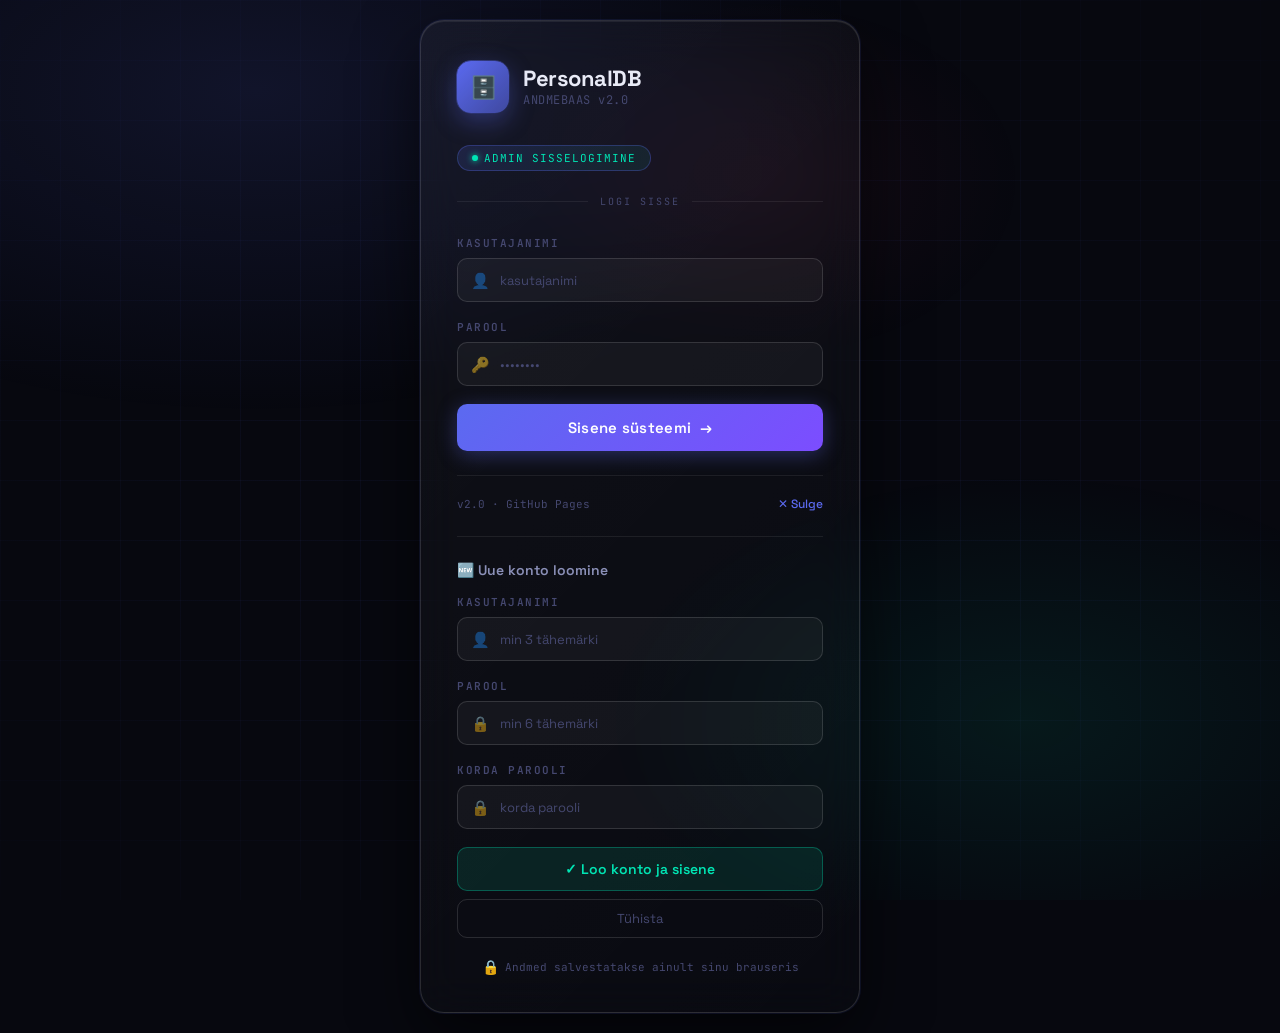
<file: index.html>
<!DOCTYPE html>
<html lang="et">
<head>
<meta charset="UTF-8">
<meta name="viewport" content="width=device-width, initial-scale=1.0">
<title>PersonalDB — Sisselogimine</title>
<link href="https://fonts.googleapis.com/css2?family=Space+Grotesk:wght@300;400;500;600;700&family=JetBrains+Mono:wght@400;500&display=swap" rel="stylesheet">
<style>
*,*::before,*::after{box-sizing:border-box;margin:0;padding:0}

:root{
  --bg:#07080f;
  --bg2:#0d0f1a;
  --bg3:#141728;
  --accent:#5b6af0;
  --accent-glow:rgba(91,106,240,0.35);
  --accent2:#00e5b4;
  --text:#e8eaf6;
  --text2:#8b90b8;
  --text3:#454870;
  --border:rgba(255,255,255,0.07);
  --border2:rgba(255,255,255,0.13);
  --error:#f05b7a;
  --success:#00e5b4;
  --r:10px;
  --font:'Space Grotesk',sans-serif;
  --mono:'JetBrains Mono',monospace;
}

body{
  font-family:var(--font);
  background:var(--bg);
  color:var(--text);
  min-height:100vh;
  display:flex;
  align-items:center;
  justify-content:center;
  overflow:hidden;
  position:relative;
}

/* === ANIMATED BG === */
.bg-canvas{
  position:fixed;inset:0;z-index:0;
  background:
    radial-gradient(ellipse 80% 60% at 20% 10%, rgba(91,106,240,0.12) 0%, transparent 60%),
    radial-gradient(ellipse 60% 50% at 80% 80%, rgba(0,229,180,0.08) 0%, transparent 55%),
    radial-gradient(ellipse 40% 40% at 60% 20%, rgba(245,71,122,0.06) 0%, transparent 50%);
}

.grid{
  position:fixed;inset:0;z-index:0;
  background-image:
    linear-gradient(rgba(91,106,240,0.05) 1px,transparent 1px),
    linear-gradient(90deg,rgba(91,106,240,0.05) 1px,transparent 1px);
  background-size:60px 60px;
  mask-image:radial-gradient(ellipse 100% 100% at 50% 50%,black 30%,transparent 80%);
}

.orb{
  position:fixed;border-radius:50%;filter:blur(80px);opacity:0;
  animation:orbFloat 8s ease-in-out infinite;
}
.orb1{width:500px;height:500px;background:rgba(91,106,240,0.15);top:-15%;left:-10%;animation-delay:0s;animation-duration:12s}
.orb2{width:350px;height:350px;background:rgba(0,229,180,0.10);bottom:-10%;right:-5%;animation-delay:-4s;animation-duration:10s}
.orb3{width:250px;height:250px;background:rgba(245,71,122,0.08);top:40%;left:60%;animation-delay:-7s;animation-duration:14s}

@keyframes orbFloat{
  0%{opacity:0;transform:translate(0,0) scale(1)}
  20%{opacity:1}
  50%{transform:translate(30px,-40px) scale(1.05)}
  80%{opacity:1}
  100%{opacity:0;transform:translate(0,0) scale(1)}
}

/* === PARTICLES === */
.particles{position:fixed;inset:0;z-index:0;overflow:hidden}
.particle{
  position:absolute;width:2px;height:2px;
  background:var(--accent);border-radius:50%;
  animation:particleFall linear infinite;opacity:0;
}
@keyframes particleFall{
  0%{opacity:0;transform:translateY(-10px)}
  10%{opacity:0.6}
  90%{opacity:0.2}
  100%{opacity:0;transform:translateY(100vh)}
}

/* === CARD === */
.card{
  position:relative;z-index:10;
  width:100%;max-width:440px;
  margin:20px;
  background:linear-gradient(135deg,rgba(255,255,255,0.04) 0%,rgba(255,255,255,0.01) 100%);
  border:1px solid var(--border2);
  border-radius:24px;
  padding:40px 36px 36px;
  box-shadow:
    0 0 0 1px rgba(91,106,240,0.1),
    0 24px 64px rgba(0,0,0,0.6),
    inset 0 1px 0 rgba(255,255,255,0.07);
  animation:cardIn .7s cubic-bezier(0.34,1.4,0.64,1) both;
  backdrop-filter:blur(20px);
}

@keyframes cardIn{
  from{opacity:0;transform:translateY(50px) scale(0.93)}
  to{opacity:1;transform:translateY(0) scale(1)}
}

/* === LOGO === */
.logo{
  display:flex;align-items:center;gap:14px;
  margin-bottom:32px;
}

.logo-icon{
  width:52px;height:52px;
  background:linear-gradient(135deg,var(--accent),rgba(91,106,240,0.6));
  border-radius:14px;
  display:flex;align-items:center;justify-content:center;
  font-size:22px;
  box-shadow:0 8px 24px var(--accent-glow);
  position:relative;
  flex-shrink:0;
}

.logo-icon::after{
  content:'';position:absolute;inset:-1px;
  border-radius:15px;
  background:linear-gradient(135deg,rgba(91,106,240,0.5),transparent);
  mask:linear-gradient(#fff 0 0) content-box,linear-gradient(#fff 0 0);
  mask-composite:exclude;
  -webkit-mask-composite:xor;
  padding:1px;
}

.logo-text h1{
  font-size:22px;font-weight:700;letter-spacing:-0.5px;
  line-height:1.1;
}
.logo-text p{
  font-size:12px;color:var(--text3);
  font-family:var(--mono);margin-top:2px;
  letter-spacing:0.5px;
}

/* === DIVIDER === */
.divider{
  display:flex;align-items:center;gap:12px;
  margin-bottom:28px;
}
.divider-line{flex:1;height:1px;background:var(--border)}
.divider-text{
  font-size:10px;font-family:var(--mono);
  color:var(--text3);letter-spacing:2px;
  text-transform:uppercase;
}

/* === ADMIN BADGE === */
.admin-badge{
  display:inline-flex;align-items:center;gap:6px;
  background:linear-gradient(135deg,rgba(91,106,240,0.15),rgba(0,229,180,0.08));
  border:1px solid rgba(91,106,240,0.3);
  border-radius:20px;padding:5px 14px;
  font-size:11px;font-family:var(--mono);
  color:var(--accent2);letter-spacing:1px;
  margin-bottom:24px;
}
.admin-dot{
  width:6px;height:6px;border-radius:50%;
  background:var(--accent2);
  box-shadow:0 0 6px var(--accent2);
  animation:pulse 2s ease-in-out infinite;
}
@keyframes pulse{0%,100%{opacity:1;transform:scale(1)}50%{opacity:0.5;transform:scale(0.8)}}

/* === ERROR === */
.error-box{
  background:rgba(240,91,122,0.08);
  border:1px solid rgba(240,91,122,0.25);
  border-radius:var(--r);
  padding:10px 14px;
  font-size:13px;color:var(--error);
  margin-bottom:20px;
  display:none;
  animation:shake .4s ease;
}
@keyframes shake{0%,100%{transform:translateX(0)}25%{transform:translateX(-6px)}75%{transform:translateX(6px)}}

/* === FORM === */
.form-group{margin-bottom:18px;position:relative}

.form-group label{
  display:block;
  font-size:11px;font-weight:600;
  letter-spacing:1.5px;text-transform:uppercase;
  color:var(--text3);margin-bottom:8px;
  font-family:var(--mono);
}

.input-wrap{position:relative}

.input-icon{
  position:absolute;left:14px;top:50%;transform:translateY(-50%);
  font-size:15px;pointer-events:none;opacity:0.5;
}

input[type=text],input[type=password]{
  width:100%;
  background:rgba(255,255,255,0.04);
  border:1px solid var(--border2);
  border-radius:var(--r);
  padding:12px 14px 12px 42px;
  color:var(--text);
  font-size:14px;
  font-family:var(--font);
  outline:none;
  transition:all .2s;
  -webkit-appearance:none;
}

input:focus{
  border-color:var(--accent);
  background:rgba(91,106,240,0.06);
  box-shadow:0 0 0 3px var(--accent-glow);
}

input::placeholder{color:var(--text3);font-size:13px}

/* === BUTTON === */
.btn-login{
  width:100%;margin-top:8px;
  background:linear-gradient(135deg,var(--accent) 0%,#7c4dff 100%);
  color:#fff;border:none;border-radius:var(--r);
  padding:14px;font-size:15px;font-weight:600;
  font-family:var(--font);cursor:pointer;
  display:flex;align-items:center;justify-content:center;gap:8px;
  transition:all .2s;
  letter-spacing:0.3px;
  box-shadow:0 4px 20px var(--accent-glow);
  position:relative;overflow:hidden;
}

.btn-login::before{
  content:'';position:absolute;inset:0;
  background:linear-gradient(135deg,rgba(255,255,255,0.15),transparent);
  opacity:0;transition:opacity .2s;
}
.btn-login:hover{transform:translateY(-2px);box-shadow:0 8px 30px var(--accent-glow)}
.btn-login:hover::before{opacity:1}
.btn-login:active{transform:scale(0.98)}

/* === FOOTER === */
.card-footer{
  margin-top:24px;padding-top:20px;
  border-top:1px solid var(--border);
  display:flex;align-items:center;justify-content:space-between;
}

.version{
  font-size:11px;color:var(--text3);font-family:var(--mono);
}

.setup-link{
  font-size:12px;color:var(--accent);
  cursor:pointer;text-decoration:none;
  transition:opacity .2s;font-weight:500;
}
.setup-link:hover{opacity:0.7}

/* === SETUP FORM === */
.setup-section{
  margin-top:24px;padding-top:24px;
  border-top:1px solid var(--border);
  display:none;
}

.setup-section h3{
  font-size:14px;font-weight:600;
  color:var(--text2);margin-bottom:16px;
  display:flex;align-items:center;gap:8px;
}

.btn-create{
  width:100%;
  background:rgba(0,229,180,0.1);
  border:1px solid rgba(0,229,180,0.3);
  color:var(--accent2);
  border-radius:var(--r);padding:12px;
  font-size:14px;font-weight:600;
  font-family:var(--font);cursor:pointer;
  transition:all .2s;margin-bottom:8px;
}
.btn-create:hover{background:rgba(0,229,180,0.18);transform:translateY(-1px)}

.btn-cancel-s{
  width:100%;background:transparent;
  border:1px solid var(--border2);
  color:var(--text3);border-radius:var(--r);
  padding:10px;font-size:13px;cursor:pointer;
  font-family:var(--font);transition:all .2s;
}
.btn-cancel-s:hover{background:rgba(255,255,255,0.04);color:var(--text2)}

/* === SUCCESS MSG === */
.success-box{
  background:rgba(0,229,180,0.08);
  border:1px solid rgba(0,229,180,0.25);
  border-radius:var(--r);padding:10px 14px;
  font-size:13px;color:var(--success);
  margin-bottom:16px;display:none;
}

/* === SECURITY LINE === */
.security-line{
  display:flex;align-items:center;justify-content:center;gap:6px;
  margin-top:20px;
  font-size:11px;color:var(--text3);font-family:var(--mono);
}
.security-line span{color:var(--accent2);font-size:14px}
</style>
</head>
<body>

<div class="bg-canvas"></div>
<div class="grid"></div>
<div class="orb orb1"></div>
<div class="orb orb2"></div>
<div class="orb orb3"></div>
<div class="particles" id="particles"></div>

<div class="card">

  <div class="logo">
    <div class="logo-icon">🗄️</div>
    <div class="logo-text">
      <h1>PersonalDB</h1>
      <p>ANDMEBAAS v2.0</p>
    </div>
  </div>

  <div class="admin-badge">
    <div class="admin-dot"></div>
    ADMIN SISSELOGIMINE
  </div>

  <div class="divider">
    <div class="divider-line"></div>
    <div class="divider-text">Logi sisse</div>
    <div class="divider-line"></div>
  </div>

  <div class="error-box" id="errorBox">❌ Vale kasutajanimi või parool.</div>
  <div class="success-box" id="successBox"></div>

  <div id="loginForm">
    <div class="form-group">
      <label>Kasutajanimi</label>
      <div class="input-wrap">
        <span class="input-icon">👤</span>
        <input type="text" id="username" placeholder="kasutajanimi" autocomplete="username" />
      </div>
    </div>
    <div class="form-group">
      <label>Parool</label>
      <div class="input-wrap">
        <span class="input-icon">🔑</span>
        <input type="password" id="password" placeholder="••••••••" autocomplete="current-password" />
      </div>
    </div>
    <button class="btn-login" onclick="doLogin()">
      Sisene süsteemi &nbsp;→
    </button>
  </div>

  <div class="card-footer">
    <span class="version">v2.0 · GitHub Pages</span>
    <span class="setup-link" id="setupToggle" onclick="toggleSetup()">⚙️ Loo konto</span>
  </div>

  <div class="setup-section" id="setupSection">
    <h3>🆕 Uue konto loomine</h3>
    <div class="form-group">
      <label>Kasutajanimi</label>
      <div class="input-wrap">
        <span class="input-icon">👤</span>
        <input type="text" id="newUser" placeholder="min 3 tähemärki" />
      </div>
    </div>
    <div class="form-group">
      <label>Parool</label>
      <div class="input-wrap">
        <span class="input-icon">🔒</span>
        <input type="password" id="newPass" placeholder="min 6 tähemärki" />
      </div>
    </div>
    <div class="form-group">
      <label>Korda parooli</label>
      <div class="input-wrap">
        <span class="input-icon">🔒</span>
        <input type="password" id="newPass2" placeholder="korda parooli" />
      </div>
    </div>
    <button class="btn-create" onclick="doSetup()">✓ Loo konto ja sisene</button>
    <button class="btn-cancel-s" onclick="toggleSetup()">Tühista</button>
  </div>

  <div class="security-line">
    <span>🔒</span> Andmed salvestatakse ainult sinu brauseris
  </div>

</div>

<script>
// Particles
(function(){
  const c=document.getElementById('particles');
  for(let i=0;i<35;i++){
    const p=document.createElement('div');
    p.className='particle';
    p.style.cssText=`
      left:${Math.random()*100}%;
      width:${Math.random()<0.5?1:2}px;
      height:${Math.random()<0.5?1:2}px;
      animation-duration:${6+Math.random()*14}s;
      animation-delay:${-Math.random()*15}s;
      opacity:0;
      background:${Math.random()<0.7?'#5b6af0':'#00e5b4'};
    `;
    c.appendChild(p);
  }
})();

function hashPass(str){
  let h=0;
  for(let i=0;i<str.length;i++){h=((h<<5)-h)+str.charCodeAt(i);h=h&h;}
  return h.toString(36);
}

function showError(msg){
  const e=document.getElementById('errorBox');
  e.textContent='❌ '+msg;e.style.display='block';
  setTimeout(()=>e.style.display='none',4000);
}

function showSuccess(msg){
  const s=document.getElementById('successBox');
  s.textContent='✓ '+msg;s.style.display='block';
  setTimeout(()=>s.style.display='none',3000);
}

function isLoggedIn(){
  return sessionStorage.getItem('pdb_session')==='ok' && !!localStorage.getItem('pdb_user');
}

window.onload=function(){
  if(isLoggedIn()) window.location.href='app.html';

  const hasUser=localStorage.getItem('pdb_user');
  if(!hasUser){
    // Auto-show setup if no account
    document.getElementById('setupSection').style.display='block';
    document.getElementById('setupToggle').textContent='✕ Sulge';
  }

  document.getElementById('password').addEventListener('keypress',function(e){
    if(e.key==='Enter') doLogin();
  });
  document.getElementById('username').addEventListener('keypress',function(e){
    if(e.key==='Enter') document.getElementById('password').focus();
  });
  document.getElementById('newPass2').addEventListener('keypress',function(e){
    if(e.key==='Enter') doSetup();
  });
};

function toggleSetup(){
  const s=document.getElementById('setupSection');
  const t=document.getElementById('setupToggle');
  const open=s.style.display==='block';
  s.style.display=open?'none':'block';
  t.textContent=open?'⚙️ Loo konto':'✕ Sulge';
}

function doLogin(){
  const u=document.getElementById('username').value.trim();
  const p=document.getElementById('password').value;
  if(!u||!p){showError('Täida mõlemad väljad.');return;}

  const stored=JSON.parse(localStorage.getItem('pdb_user')||'{}');
  if(!stored.username){showError('Konto pole loodud. Kasuta "Loo konto" nuppu.');return;}
  if(stored.username===u && stored.password===hashPass(p)){
    sessionStorage.setItem('pdb_session','ok');
    sessionStorage.setItem('pdb_username',u);
    const btn=document.querySelector('.btn-login');
    btn.textContent='✓ Sisenemas...';
    btn.style.background='linear-gradient(135deg,#00e5b4,#00b48a)';
    setTimeout(()=>window.location.href='app.html',600);
  }else{
    showError('Vale kasutajanimi või parool.');
    document.getElementById('password').value='';
    document.getElementById('password').focus();
  }
}

function doSetup(){
  const u=document.getElementById('newUser').value.trim();
  const p=document.getElementById('newPass').value;
  const p2=document.getElementById('newPass2').value;

  if(!u||!p||!p2){showError('Täida kõik setup väljad.');return;}
  if(u.length<3){showError('Kasutajanimi peab olema vähemalt 3 tähemärki.');return;}
  if(p.length<6){showError('Parool peab olema vähemalt 6 tähemärki.');return;}
  if(p!==p2){showError('Paroolid ei kattu!');return;}

  const existing=localStorage.getItem('pdb_user');
  if(existing && !confirm('Konto on juba olemas. Kirjuta üle?')) return;

  localStorage.setItem('pdb_user',JSON.stringify({
    username:u,password:hashPass(p),created:new Date().toISOString()
  }));
  sessionStorage.setItem('pdb_session','ok');
  sessionStorage.setItem('pdb_username',u);
  showSuccess('Konto loodud! Suunan...');
  setTimeout(()=>window.location.href='app.html',800);
}
</script>
</body>
</html>
</file>
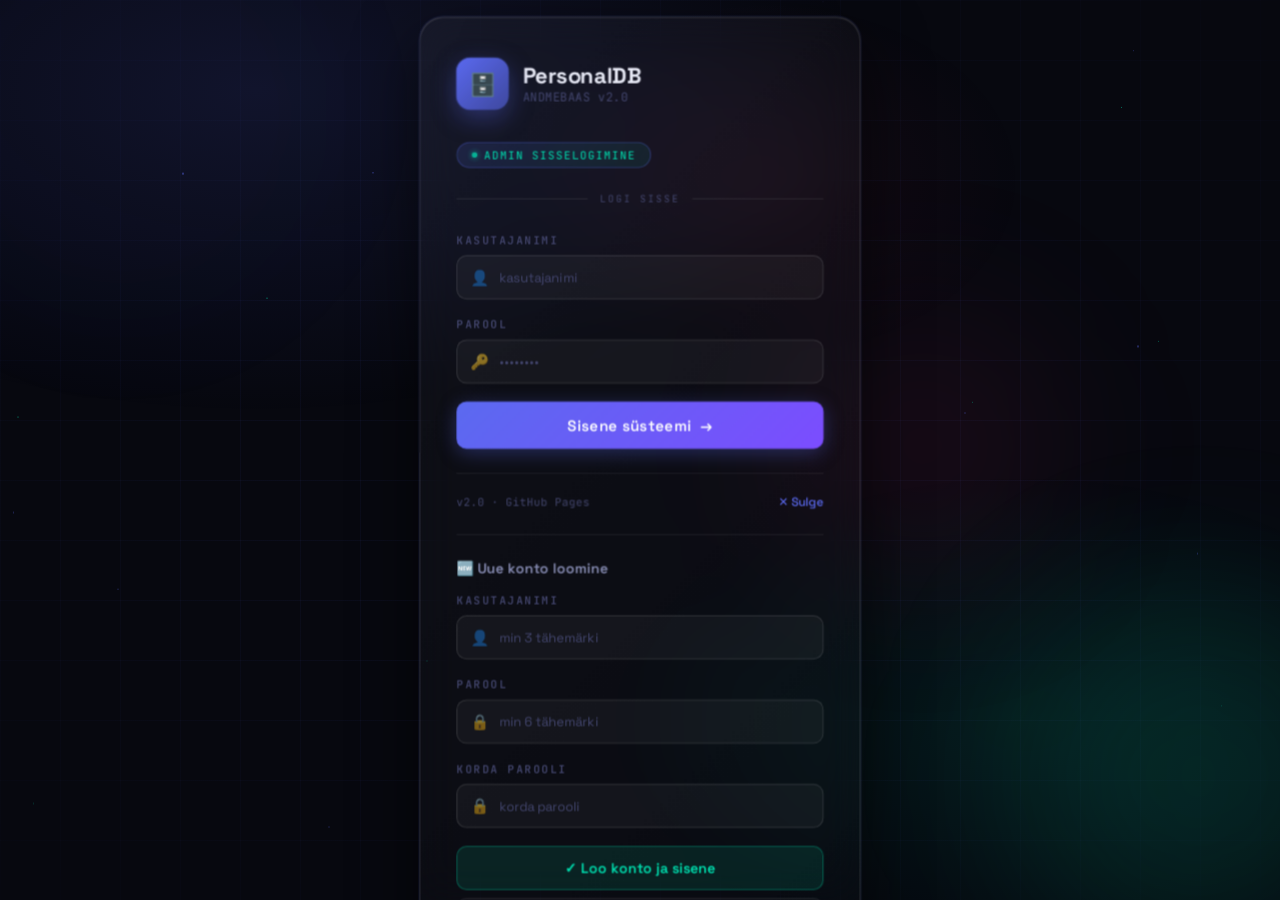
<file: app.html>
<!DOCTYPE html>
<html lang="et">
<head>
<meta charset="UTF-8">
<meta name="viewport" content="width=device-width, initial-scale=1.0">
<title>PersonalDB — Dashboard</title>
<link rel="stylesheet" href="style.css">
<link rel="stylesheet" href="app.css">
<link rel="preconnect" href="https://fonts.googleapis.com">
<link href="https://fonts.googleapis.com/css2?family=JetBrains+Mono:wght@300;400;500;600&family=Syne:wght@400;600;700;800&display=swap" rel="stylesheet">
</head>
<body class="app-page">

<!-- SIDEBAR -->
<aside class="sidebar" id="sidebar">
  <div class="sidebar-header">
    <div class="logo-mark small">
      <span class="logo-bracket">[</span>
      <span class="logo-text">PDB</span>
      <span class="logo-bracket">]</span>
    </div>
    <button class="sidebar-toggle" onclick="toggleSidebar()" title="Sulge menüü">✕</button>
  </div>

  <nav class="sidebar-nav">
    <div class="nav-section-label" data-i18n="nav_main">PÕHI</div>
    <a class="nav-item active" onclick="showSection('dashboard')" data-section="dashboard">
      <span class="nav-icon">⬛</span> <span data-i18n="nav_dashboard">Dashboard</span>
    </a>
    <a class="nav-item" onclick="showSection('notes')" data-section="notes">
      <span class="nav-icon">📝</span> <span data-i18n="nav_notes">Märkmed</span>
    </a>
    <a class="nav-item" onclick="showSection('search')" data-section="search">
      <span class="nav-icon">🔍</span> <span data-i18n="nav_search">Otsing</span>
    </a>

    <div class="nav-section-label" data-i18n="nav_it">IT TÖÖRIISTAD</div>
    <a class="nav-item" onclick="showSection('commands')" data-section="commands">
      <span class="nav-icon">⌨️</span> <span data-i18n="nav_commands">Käsud & Skriptid</span>
    </a>
    <a class="nav-item" onclick="showSection('passwords')" data-section="passwords">
      <span class="nav-icon">🔐</span> <span data-i18n="nav_passwords">Paroolid & Ligipääsud</span>
    </a>
    <a class="nav-item" onclick="showSection('network')" data-section="network">
      <span class="nav-icon">🌐</span> <span data-i18n="nav_network">Võrgu Info</span>
    </a>
    <a class="nav-item" onclick="showSection('projects')" data-section="projects">
      <span class="nav-icon">💻</span> <span data-i18n="nav_projects">Projektid</span>
    </a>
    <a class="nav-item" onclick="showSection('tools')" data-section="tools">
      <span class="nav-icon">🛠️</span> <span data-i18n="nav_tools">Tööriistad & Lingid</span>
    </a>

    <div class="nav-section-label" data-i18n="nav_school">KOOL</div>
    <a class="nav-item" onclick="showSection('subjects')" data-section="subjects">
      <span class="nav-icon">📚</span> <span data-i18n="nav_subjects">Ained & Õppematerjal</span>
    </a>
    <a class="nav-item" onclick="showSection('assignments')" data-section="assignments">
      <span class="nav-icon">📋</span> <span data-i18n="nav_assignments">Kodutööd & Tähtajad</span>
    </a>
    <a class="nav-item" onclick="showSection('grades')" data-section="grades">
      <span class="nav-icon">🎓</span> <span data-i18n="nav_grades">Hinded</span>
    </a>

    <div class="nav-section-label" data-i18n="nav_personal">ISIKLIK</div>
    <a class="nav-item" onclick="showSection('gallery')" data-section="gallery">
      <span class="nav-icon">🖼️</span> <span data-i18n="nav_gallery">Galerii</span>
    </a>
    <a class="nav-item" onclick="showSection('contacts')" data-section="contacts">
      <span class="nav-icon">👤</span> <span data-i18n="nav_contacts">Kontaktid</span>
    </a>
    <a class="nav-item" onclick="showSection('finances')" data-section="finances">
      <span class="nav-icon">💰</span> <span data-i18n="nav_finances">Rahandus</span>
    </a>
    <a class="nav-item" onclick="showSection('general')" data-section="general">
      <span class="nav-icon">ℹ️</span> <span data-i18n="nav_general">Üldinfo</span>
    </a>
    <a class="nav-item" onclick="showSection('links')" data-section="links">
      <span class="nav-icon">🔗</span> <span data-i18n="nav_links">Olulised Lingid</span>
    </a>

    <div class="nav-section-label" data-i18n="nav_system">SÜSTEEM</div>
    <a class="nav-item" onclick="showSection('settings')" data-section="settings">
      <span class="nav-icon">⚙️</span> <span data-i18n="nav_settings">Seaded</span>
    </a>
    <a class="nav-item" onclick="doLogout()">
      <span class="nav-icon">🚪</span> <span data-i18n="nav_logout">Logi välja</span>
    </a>
  </nav>
</aside>

<!-- TOPBAR -->
<div class="topbar" id="topbar">
  <button class="hamburger" onclick="toggleSidebar()">☰</button>
  <div class="topbar-title" id="topbarTitle">Dashboard</div>
  <div class="topbar-clock" id="topbarClock">
    <span class="clock-time" id="clockTime">00:00:00</span>
    <span class="clock-date" id="clockDate">01.01.2025</span>
  </div>
  <div class="topbar-actions">
    <button class="btn-lang" id="langBtn" onclick="toggleLang()" title="Vaheta keel / Switch language">
      <span id="langFlag">🇬🇧</span>
      <span id="langLabel">EN</span>
    </button>
    <span class="user-badge" id="userBadge">…</span>
    <button class="btn-export" id="btnExport" onclick="exportData()">↓ <span data-i18n="export">Eksport</span></button>
    <label class="btn-import" id="btnImport">
      ↑ <span data-i18n="import">Import</span>
      <input type="file" id="importFile" accept=".json" onchange="importData(event)" style="display:none">
    </label>
  </div>
</div>

<!-- MAIN CONTENT -->
<main class="main-content" id="mainContent">

  <!-- DASHBOARD -->
  <section id="sec-dashboard" class="section active">
    <div class="section-header">
      <h2>Dashboard</h2>
      <span class="header-tag">Ülevaade</span>
    </div>
    <div class="stats-grid" id="statsGrid"></div>
    <div class="recent-grid">
      <div class="recent-col">
        <h3 class="recent-title">📝 Viimased märkmed</h3>
        <div id="recentNotes"></div>
      </div>
      <div class="recent-col">
        <h3 class="recent-title">📋 Lähenevad tähtajad</h3>
        <div id="upcomingDeadlines"></div>
      </div>
      <div class="recent-col">
        <h3 class="recent-title">💻 Viimased projektid</h3>
        <div id="recentProjects"></div>
      </div>
    </div>
  </section>

  <!-- SEARCH -->
  <section id="sec-search" class="section">
    <div class="section-header">
      <h2>Globaalne otsing</h2>
    </div>
    <div class="search-bar">
      <input type="text" id="globalSearch" placeholder="Otsi kõigest..." oninput="globalSearchFn()" />
    </div>
    <div id="searchResults" class="search-results"></div>
  </section>

  <!-- NOTES -->
  <section id="sec-notes" class="section">
    <div class="section-header">
      <h2>Märkmed</h2>
      <button class="btn-add" onclick="openModal('note')">+ Lisa märkus</button>
    </div>
    <div class="filter-bar">
      <input type="text" id="noteSearch" placeholder="Otsi märkmeid..." oninput="filterNotes()" />
      <select id="noteTagFilter" onchange="filterNotes()">
        <option value="">Kõik sildid</option>
      </select>
    </div>
    <div id="notesList" class="cards-grid"></div>
  </section>

  <!-- COMMANDS -->
  <section id="sec-commands" class="section">
    <div class="section-header">
      <h2>Käsud & Skriptid</h2>
      <button class="btn-add" onclick="openModal('command')">+ Lisa käsk</button>
    </div>
    <div class="filter-bar">
      <input type="text" id="cmdSearch" placeholder="Otsi käske..." oninput="filterCommands()" />
      <select id="cmdCatFilter" onchange="filterCommands()">
        <option value="">Kõik kategooriad</option>
        <option>Linux</option><option>Windows</option><option>Git</option>
        <option>Docker</option><option>Network</option><option>Python</option>
        <option>Bash</option><option>PowerShell</option><option>Muu</option>
      </select>
    </div>
    <div id="commandsList" class="commands-list"></div>
  </section>

  <!-- PASSWORDS -->
  <section id="sec-passwords" class="section">
    <div class="section-header">
      <h2>Paroolid & Ligipääsud</h2>
      <button class="btn-add" onclick="openModal('password')">+ Lisa kirje</button>
    </div>
    <div class="security-notice">
      🔒 Paroolid salvestatakse kohalikult. Kasuta eksporti ainult turvalises kohas.
    </div>
    <div class="filter-bar">
      <input type="text" id="passSearch" placeholder="Otsi..." oninput="filterPasswords()" />
    </div>
    <div id="passwordsList" class="cards-grid"></div>
  </section>

  <!-- NETWORK -->
  <section id="sec-network" class="section">
    <div class="section-header">
      <h2>Võrgu Info</h2>
      <button class="btn-add" onclick="openModal('network')">+ Lisa võrguseade</button>
    </div>
    <div id="networkList" class="cards-grid"></div>
  </section>

  <!-- PROJECTS -->
  <section id="sec-projects" class="section">
    <div class="section-header">
      <h2>Projektid</h2>
      <button class="btn-add" onclick="openModal('project')">+ Lisa projekt</button>
    </div>
    <div class="filter-bar">
      <select id="projStatus" onchange="filterProjects()">
        <option value="">Kõik staatused</option>
        <option>Aktiivne</option><option>Paus</option><option>Lõpetatud</option><option>Idee</option>
      </select>
    </div>
    <div id="projectsList" class="projects-grid"></div>
  </section>

  <!-- TOOLS -->
  <section id="sec-tools" class="section">
    <div class="section-header">
      <h2>Tööriistad & Lingid</h2>
      <button class="btn-add" onclick="openModal('tool')">+ Lisa tööriist</button>
    </div>
    <div id="toolsList" class="tools-grid"></div>
  </section>

  <!-- SUBJECTS -->
  <section id="sec-subjects" class="section">
    <div class="section-header">
      <h2>Ained & Õppematerjal</h2>
      <button class="btn-add" onclick="openModal('subject')">+ Lisa aine</button>
    </div>
    <div id="subjectsList" class="cards-grid"></div>
  </section>

  <!-- ASSIGNMENTS -->
  <section id="sec-assignments" class="section">
    <div class="section-header">
      <h2>Kodutööd & Tähtajad</h2>
      <button class="btn-add" onclick="openModal('assignment')">+ Lisa kodutöö</button>
    </div>
    <div class="filter-bar">
      <select id="assignFilter" onchange="filterAssignments()">
        <option value="">Kõik</option>
        <option>Tegemata</option><option>Tegemisel</option><option>Tehtud</option>
      </select>
    </div>
    <div id="assignmentsList" class="assignments-list"></div>
  </section>

  <!-- GRADES -->
  <section id="sec-grades" class="section">
    <div class="section-header">
      <h2>Hinded</h2>
      <button class="btn-add" onclick="openModal('grade')">+ Lisa hinne</button>
    </div>
    <div id="gradeAvg" class="grade-average"></div>
    <div id="gradesList" class="cards-grid"></div>
  </section>

  <!-- GALLERY -->
  <section id="sec-gallery" class="section">
    <div class="section-header">
      <h2>Galerii</h2>
      <button class="btn-add" onclick="openModal('gallery')">+ Lisa pilt</button>
    </div>
    <div class="filter-bar">
      <select id="galleryFilter" onchange="filterGallery()">
        <option value="">Kõik albumid</option>
        <option>Kool</option><option>Eraelu</option><option>Projektid</option><option>Muu</option>
      </select>
    </div>
    <div id="galleryGrid" class="gallery-grid"></div>
  </section>

  <!-- CONTACTS -->
  <section id="sec-contacts" class="section">
    <div class="section-header">
      <h2>Kontaktid</h2>
      <button class="btn-add" onclick="openModal('contact')">+ Lisa kontakt</button>
    </div>
    <div class="filter-bar">
      <input type="text" id="contactSearch" placeholder="Otsi kontakte..." oninput="filterContacts()" />
    </div>
    <div id="contactsList" class="contacts-grid"></div>
  </section>

  <!-- FINANCES -->
  <section id="sec-finances" class="section">
    <div class="section-header">
      <h2>Rahandus</h2>
      <button class="btn-add" onclick="openModal('finance')">+ Lisa kanne</button>
    </div>
    <div id="financeSummary" class="finance-summary"></div>
    <div class="filter-bar">
      <select id="financeFilter" onchange="filterFinances()">
        <option value="">Kõik</option><option>Tulu</option><option>Kulu</option>
      </select>
    </div>
    <div id="financesList" class="cards-grid"></div>
  </section>

  <!-- GENERAL INFO -->
  <section id="sec-general" class="section">
    <div class="section-header">
      <h2>Üldinfo</h2>
      <button class="btn-add" onclick="openModal('info')">+ Lisa info</button>
    </div>
    <div id="generalList" class="cards-grid"></div>
  </section>

  <!-- LINKS -->
  <section id="sec-links" class="section">
    <div class="section-header">
      <h2>Olulised Lingid</h2>
      <button class="btn-add" onclick="openModal('link')">+ Lisa link</button>
    </div>
    <div id="linksList" class="links-grid"></div>
  </section>

  <!-- SETTINGS -->
  <section id="sec-settings" class="section">
    <div class="section-header">
      <h2 data-i18n="nav_settings">Seaded</h2>
    </div>
    <div class="settings-grid">
      <div class="settings-card">
        <h3>🎨 <span data-i18n="set_theme">Teema</span></h3>
        <div class="theme-switcher">
          <button onclick="setTheme('dark')" class="theme-btn" id="themeDark" data-i18n="theme_dark">Tume</button>
          <button onclick="setTheme('light')" class="theme-btn" id="themeLight" data-i18n="theme_light">Hele</button>
          <button onclick="setTheme('cyber')" class="theme-btn" id="themeCyber" data-i18n="theme_cyber">Cyber</button>
        </div>
      </div>
      <div class="settings-card">
        <h3>☀️ <span data-i18n="set_brightness">Heledus</span></h3>
        <div class="brightness-control">
          <span class="brightness-icon">🌑</span>
          <input type="range" id="brightnessSlider" min="30" max="100" value="100" step="1" oninput="setBrightness(this.value)" />
          <span class="brightness-icon">☀️</span>
        </div>
        <div class="brightness-value"><span id="brightnessVal">100</span>%</div>
      </div>
      <div class="settings-card">
        <h3>🌐 <span data-i18n="set_language">Keel / Language</span></h3>
        <div class="lang-switcher">
          <button onclick="setLang('et')" class="lang-opt-btn" id="langOptEt">🇪🇪 Eesti</button>
          <button onclick="setLang('en')" class="lang-opt-btn" id="langOptEn">🇬🇧 English</button>
        </div>
      </div>
      <div class="settings-card">
        <h3>🔑 <span data-i18n="set_password">Muuda parooli</span></h3>
        <div class="form-group">
          <label data-i18n="set_curpass">Praegune parool</label>
          <input type="password" id="curPass" placeholder="••••••••" />
        </div>
        <div class="form-group">
          <label data-i18n="set_newpass">Uus parool</label>
          <input type="password" id="chgPass1" placeholder="••••••••" />
        </div>
        <div class="form-group">
          <label data-i18n="set_repeatpass">Korda</label>
          <input type="password" id="chgPass2" placeholder="••••••••" />
        </div>
        <button class="btn-add" onclick="changePassword()" data-i18n="set_changepass">Muuda parool</button>
        <div id="passMsg" style="margin-top:8px;font-size:13px;"></div>
      </div>
      <div class="settings-card">
        <h3>🗑️ <span data-i18n="set_data">Andmed</span></h3>
        <p style="font-size:13px;opacity:0.7;margin-bottom:12px;" data-i18n="set_data_desc">Kustuta kõik andmed (tagasipööramatu)</p>
        <button class="btn-danger" onclick="clearAllData()" data-i18n="set_deleteall">Kustuta kõik andmed</button>
      </div>
      <div class="settings-card">
        <h3>📊 <span data-i18n="set_stats">Statistika</span></h3>
        <div id="dataStats"></div>
      </div>
    </div>
  </section>

</main>

<!-- UNIVERSAL MODAL -->
<div class="modal-overlay" id="modalOverlay" onclick="closeModalOnOverlay(event)">
  <div class="modal" id="modal">
    <div class="modal-header">
      <h3 id="modalTitle">Lisa kirje</h3>
      <button class="modal-close" onclick="closeModal()">✕</button>
    </div>
    <div class="modal-body" id="modalBody"></div>
    <div class="modal-footer">
      <button class="btn-cancel-modal" onclick="closeModal()">Tühista</button>
      <button class="btn-save" id="modalSaveBtn">Salvesta</button>
    </div>
  </div>
</div>

<!-- IMAGE LIGHTBOX -->
<div class="lightbox" id="lightbox" onclick="closeLightbox()">
  <img id="lightboxImg" src="" alt="">
  <div id="lightboxCaption"></div>
  <button class="lightbox-close" onclick="closeLightbox()">✕</button>
</div>

<script src="auth.js"></script>
<script src="db.js"></script>
<script src="ui.js"></script>
<script src="sections.js"></script>
<script src="modals.js"></script>
<script src="app.js"></script>
</body>
</html>
</file>
<file: style.css>
/* === PersonalDB — Global Styles === */
*, *::before, *::after { box-sizing: border-box; margin: 0; padding: 0; }

:root {
  --bg: #0a0a0f;
  --bg2: #111118;
  --bg3: #1a1a25;
  --bg4: #22223a;
  --accent: #00ff88;
  --accent2: #0088ff;
  --accent3: #ff4488;
  --text: #e8e8f0;
  --text2: #9898b8;
  --text3: #555570;
  --border: rgba(255,255,255,0.08);
  --border2: rgba(255,255,255,0.15);
  --card-bg: rgba(255,255,255,0.03);
  --card-border: rgba(255,255,255,0.07);
  --font-main: 'Syne', sans-serif;
  --font-mono: 'JetBrains Mono', monospace;
  --r: 8px;
  --r2: 12px;
  --sidebar-w: 240px;
  --topbar-h: 56px;
  --shadow: 0 4px 24px rgba(0,0,0,0.4);
}

body.theme-light {
  --bg: #f0f0f8;
  --bg2: #ffffff;
  --bg3: #e8e8f4;
  --bg4: #d8d8ee;
  --text: #1a1a2e;
  --text2: #44445e;
  --text3: #888899;
  --border: rgba(0,0,0,0.08);
  --border2: rgba(0,0,0,0.15);
  --card-bg: rgba(255,255,255,0.8);
  --card-border: rgba(0,0,0,0.08);
}

body.theme-cyber {
  --bg: #000810;
  --bg2: #001020;
  --bg3: #001830;
  --bg4: #002040;
  --accent: #00ffff;
  --accent2: #ff00ff;
  --text: #ccffff;
  --text2: #88bbcc;
  --border: rgba(0,255,255,0.1);
  --border2: rgba(0,255,255,0.2);
  --card-bg: rgba(0,255,255,0.03);
  --card-border: rgba(0,255,255,0.08);
}

body {
  font-family: var(--font-main);
  background: var(--bg);
  color: var(--text);
  min-height: 100vh;
  transition: background 0.3s, color 0.3s;
}

/* ========== LOGIN PAGE ========== */
.login-page {
  display: flex;
  align-items: center;
  justify-content: center;
  min-height: 100vh;
  overflow: hidden;
  position: relative;
}

.login-bg {
  position: fixed;
  inset: 0;
  z-index: 0;
}

.grid-overlay {
  position: absolute;
  inset: 0;
  background-image:
    linear-gradient(rgba(0,255,136,0.04) 1px, transparent 1px),
    linear-gradient(90deg, rgba(0,255,136,0.04) 1px, transparent 1px);
  background-size: 48px 48px;
  animation: gridScroll 20s linear infinite;
}

@keyframes gridScroll {
  0% { background-position: 0 0; }
  100% { background-position: 48px 48px; }
}

.floating-shapes { position: absolute; inset: 0; overflow: hidden; }

.shape {
  position: absolute;
  border-radius: 50%;
  filter: blur(60px);
  opacity: 0.15;
}
.s1 { width: 400px; height: 400px; background: var(--accent); top: -10%; left: -10%; animation: float1 12s ease-in-out infinite; }
.s2 { width: 300px; height: 300px; background: var(--accent2); bottom: -10%; right: -5%; animation: float2 15s ease-in-out infinite; }
.s3 { width: 200px; height: 200px; background: var(--accent3); top: 50%; left: 60%; animation: float1 10s ease-in-out infinite reverse; }

@keyframes float1 { 0%,100%{transform:translate(0,0)} 50%{transform:translate(30px,-30px)} }
@keyframes float2 { 0%,100%{transform:translate(0,0)} 50%{transform:translate(-20px,20px)} }

.login-container {
  position: relative;
  z-index: 1;
  width: 100%;
  max-width: 420px;
  padding: 20px;
}

.login-card {
  background: var(--bg2);
  border: 1px solid var(--border2);
  border-radius: 20px;
  padding: 40px 36px;
  box-shadow: 0 20px 80px rgba(0,0,0,0.5), 0 0 0 1px rgba(255,255,255,0.05);
  animation: cardIn 0.6s cubic-bezier(0.34,1.56,0.64,1) both;
}

@keyframes cardIn {
  from { opacity: 0; transform: translateY(40px) scale(0.95); }
  to { opacity: 1; transform: translateY(0) scale(1); }
}

.login-header { text-align: center; margin-bottom: 32px; }

.logo-mark {
  display: inline-flex;
  align-items: center;
  gap: 2px;
  margin-bottom: 12px;
  font-family: var(--font-mono);
  font-size: 28px;
  font-weight: 600;
}

.logo-bracket { color: var(--accent); }
.logo-text { color: var(--text); letter-spacing: 4px; }

.login-header h1 {
  font-size: 28px;
  font-weight: 800;
  letter-spacing: -1px;
  background: linear-gradient(135deg, var(--text) 0%, var(--text2) 100%);
  -webkit-background-clip: text;
  -webkit-text-fill-color: transparent;
  background-clip: text;
}

.login-subtitle {
  font-size: 13px;
  color: var(--text3);
  margin-top: 6px;
  font-family: var(--font-mono);
}

.error-msg {
  background: rgba(255,68,136,0.1);
  border: 1px solid rgba(255,68,136,0.3);
  color: #ff6699;
  padding: 10px 14px;
  border-radius: var(--r);
  font-size: 13px;
  margin-bottom: 16px;
}

.form-group { margin-bottom: 16px; }
.form-group label {
  display: block;
  font-size: 11px;
  font-weight: 600;
  letter-spacing: 1px;
  text-transform: uppercase;
  color: var(--text3);
  margin-bottom: 6px;
  font-family: var(--font-mono);
}

input[type="text"], input[type="password"], input[type="email"],
input[type="url"], input[type="number"], input[type="date"],
textarea, select {
  width: 100%;
  background: var(--bg3);
  border: 1px solid var(--border2);
  border-radius: var(--r);
  padding: 10px 14px;
  color: var(--text);
  font-size: 14px;
  font-family: var(--font-main);
  transition: border-color 0.2s, box-shadow 0.2s;
  outline: none;
  -webkit-appearance: none;
}

input:focus, textarea:focus, select:focus {
  border-color: var(--accent);
  box-shadow: 0 0 0 3px rgba(0,255,136,0.1);
}

select option { background: var(--bg3); color: var(--text); }

textarea { resize: vertical; min-height: 80px; line-height: 1.5; }

.btn-login {
  width: 100%;
  background: var(--accent);
  color: #000;
  border: none;
  border-radius: var(--r);
  padding: 13px;
  font-size: 15px;
  font-weight: 700;
  font-family: var(--font-main);
  cursor: pointer;
  display: flex;
  align-items: center;
  justify-content: center;
  gap: 8px;
  transition: transform 0.15s, box-shadow 0.2s, opacity 0.15s;
  letter-spacing: 0.5px;
  margin-top: 8px;
}

.btn-login:hover { transform: translateY(-1px); box-shadow: 0 8px 24px rgba(0,255,136,0.3); }
.btn-login:active { transform: scale(0.98); }
.btn-arrow { font-size: 18px; }

.setup-hint { text-align: center; margin-top: 20px; }
.setup-hint p { font-size: 13px; color: var(--text3); }
.setup-hint a { color: var(--accent); text-decoration: none; }
.setup-hint a:hover { text-decoration: underline; }

.setup-form {
  margin-top: 20px;
  border-top: 1px solid var(--border);
  padding-top: 20px;
}

.setup-form h3 {
  font-size: 15px;
  margin-bottom: 16px;
  color: var(--text2);
}

.btn-setup {
  width: 100%;
  background: var(--accent2);
  color: #fff;
  border: none;
  border-radius: var(--r);
  padding: 11px;
  font-size: 14px;
  font-weight: 600;
  font-family: var(--font-main);
  cursor: pointer;
  margin-bottom: 8px;
  transition: opacity 0.2s;
}
.btn-setup:hover { opacity: 0.85; }

.btn-cancel {
  width: 100%;
  background: transparent;
  border: 1px solid var(--border2);
  color: var(--text2);
  border-radius: var(--r);
  padding: 10px;
  font-size: 13px;
  cursor: pointer;
  font-family: var(--font-main);
}

.login-footer {
  text-align: center;
  margin-top: 24px;
}
.version-tag {
  font-size: 11px;
  color: var(--text3);
  font-family: var(--font-mono);
}

/* ========== SCROLLBAR ========== */
::-webkit-scrollbar { width: 6px; height: 6px; }
::-webkit-scrollbar-track { background: transparent; }
::-webkit-scrollbar-thumb { background: var(--border2); border-radius: 3px; }
::-webkit-scrollbar-thumb:hover { background: var(--text3); }
</file>
<file: app.css>
/* === PersonalDB — App Styles === */

/* ========== LAYOUT ========== */
.app-page { display: block; }

.sidebar {
  position: fixed;
  left: 0; top: 0; bottom: 0;
  width: var(--sidebar-w);
  background: var(--bg2);
  border-right: 1px solid var(--border);
  z-index: 100;
  display: flex;
  flex-direction: column;
  transition: transform 0.3s cubic-bezier(0.4,0,0.2,1);
  overflow-y: auto;
  overflow-x: hidden;
}

.sidebar.collapsed { transform: translateX(calc(-1 * var(--sidebar-w))); }

.sidebar-header {
  display: flex;
  align-items: center;
  justify-content: space-between;
  padding: 16px 16px 12px;
  border-bottom: 1px solid var(--border);
  flex-shrink: 0;
}

.logo-mark.small { font-size: 18px; gap: 1px; }
.logo-mark.small .logo-text { letter-spacing: 3px; }

.sidebar-toggle {
  background: none;
  border: 1px solid var(--border2);
  color: var(--text3);
  border-radius: var(--r);
  width: 28px; height: 28px;
  cursor: pointer;
  font-size: 12px;
  transition: all 0.2s;
  display: flex; align-items: center; justify-content: center;
}
.sidebar-toggle:hover { background: var(--bg4); color: var(--text); }

.sidebar-nav { padding: 8px 0; }

.nav-section-label {
  font-size: 9px;
  font-weight: 700;
  letter-spacing: 2px;
  color: var(--text3);
  padding: 12px 16px 4px;
  font-family: var(--font-mono);
}

.nav-item {
  display: flex;
  align-items: center;
  gap: 10px;
  padding: 8px 16px;
  font-size: 13px;
  color: var(--text2);
  cursor: pointer;
  border-radius: 0;
  transition: all 0.15s;
  border-left: 2px solid transparent;
  text-decoration: none;
  user-select: none;
}

.nav-item:hover {
  background: var(--bg3);
  color: var(--text);
  border-left-color: var(--border2);
}

.nav-item.active {
  background: rgba(0,255,136,0.08);
  color: var(--accent);
  border-left-color: var(--accent);
}

.nav-icon { font-size: 14px; flex-shrink: 0; }

/* TOPBAR */
.topbar {
  position: fixed;
  left: var(--sidebar-w);
  top: 0; right: 0;
  height: var(--topbar-h);
  background: var(--bg2);
  border-bottom: 1px solid var(--border);
  display: flex;
  align-items: center;
  gap: 12px;
  padding: 0 20px;
  z-index: 99;
  transition: left 0.3s;
}

.topbar.full { left: 0; }

.hamburger {
  background: none;
  border: 1px solid var(--border2);
  color: var(--text2);
  border-radius: var(--r);
  width: 32px; height: 32px;
  cursor: pointer;
  font-size: 16px;
  display: flex; align-items: center; justify-content: center;
  transition: all 0.2s;
}
.hamburger:hover { background: var(--bg3); color: var(--text); }

.topbar-title {
  font-size: 15px;
  font-weight: 700;
  letter-spacing: 0.3px;
  flex: 1;
}

/* CLOCK */
.topbar-clock {
  display: flex;
  flex-direction: column;
  align-items: center;
  margin: 0 8px;
  line-height: 1.2;
}

.clock-time {
  font-family: var(--font-mono);
  font-size: 15px;
  font-weight: 600;
  color: var(--accent);
  letter-spacing: 1px;
}

.clock-date {
  font-family: var(--font-mono);
  font-size: 10px;
  color: var(--text3);
  white-space: nowrap;
}

/* LANG BUTTON */
.btn-lang {
  display: inline-flex;
  align-items: center;
  gap: 5px;
  background: var(--bg3);
  border: 1px solid var(--border2);
  color: var(--text2);
  border-radius: var(--r);
  padding: 5px 10px;
  font-size: 13px;
  font-weight: 600;
  cursor: pointer;
  font-family: var(--font-main);
  transition: all 0.2s;
  letter-spacing: 0.5px;
}
.btn-lang:hover {
  background: var(--bg4);
  color: var(--accent);
  border-color: var(--accent);
}

/* TOPBAR ACTIONS */
.topbar-actions {
  display: flex;
  align-items: center;
  gap: 8px;
}

/* BRIGHTNESS */
.brightness-control {
  display: flex;
  align-items: center;
  gap: 10px;
  margin: 10px 0 6px;
}

.brightness-icon { font-size: 16px; flex-shrink: 0; }

.brightness-control input[type=range] {
  flex: 1;
  -webkit-appearance: none;
  height: 4px;
  border-radius: 2px;
  background: var(--border2);
  outline: none;
  cursor: pointer;
  border: none;
  padding: 0;
  width: auto;
}

.brightness-control input[type=range]::-webkit-slider-thumb {
  -webkit-appearance: none;
  width: 18px; height: 18px;
  border-radius: 50%;
  background: var(--accent);
  cursor: pointer;
  box-shadow: 0 0 6px var(--accent-glow, rgba(0,255,136,0.4));
  transition: transform 0.15s;
}

.brightness-control input[type=range]::-webkit-slider-thumb:hover {
  transform: scale(1.2);
}

.brightness-control input[type=range]::-moz-range-thumb {
  width: 18px; height: 18px;
  border-radius: 50%;
  background: var(--accent);
  cursor: pointer;
  border: none;
}

.brightness-value {
  font-size: 12px;
  font-family: var(--font-mono);
  color: var(--text3);
  text-align: right;
}

/* LANG SWITCHER IN SETTINGS */
.lang-switcher { display: flex; gap: 8px; }

.lang-opt-btn {
  flex: 1;
  background: var(--bg3);
  border: 1px solid var(--border);
  color: var(--text2);
  border-radius: var(--r);
  padding: 10px 8px;
  font-size: 14px;
  cursor: pointer;
  font-family: var(--font-main);
  transition: all 0.2s;
  text-align: center;
}

.lang-opt-btn:hover { background: var(--bg4); }
.lang-opt-btn.active {
  border-color: var(--accent);
  color: var(--accent);
  background: rgba(0,255,136,0.06);
}

.user-badge {
  font-size: 12px;
  font-family: var(--font-mono);
  color: var(--accent);
  background: rgba(0,255,136,0.08);
  border: 1px solid rgba(0,255,136,0.2);
  padding: 4px 10px;
  border-radius: 20px;
}

.btn-export, .btn-import {
  background: var(--bg3);
  border: 1px solid var(--border2);
  color: var(--text2);
  padding: 6px 12px;
  border-radius: var(--r);
  font-size: 12px;
  cursor: pointer;
  font-family: var(--font-main);
  transition: all 0.2s;
  display: inline-flex;
  align-items: center;
}
.btn-export:hover, .btn-import:hover { background: var(--bg4); color: var(--text); }

/* MAIN CONTENT */
.main-content {
  margin-left: var(--sidebar-w);
  margin-top: var(--topbar-h);
  min-height: calc(100vh - var(--topbar-h));
  padding: 28px 28px 60px;
  transition: margin-left 0.3s;
}

.main-content.full { margin-left: 0; }

/* SECTIONS */
.section { display: none; }
.section.active { display: block; animation: fadeIn 0.3s ease; }
@keyframes fadeIn { from{opacity:0;transform:translateY(8px)} to{opacity:1;transform:translateY(0)} }

.section-header {
  display: flex;
  align-items: center;
  justify-content: space-between;
  margin-bottom: 24px;
}

.section-header h2 {
  font-size: 24px;
  font-weight: 800;
  letter-spacing: -0.5px;
}

.header-tag {
  font-size: 11px;
  font-family: var(--font-mono);
  color: var(--text3);
  background: var(--bg3);
  padding: 3px 10px;
  border-radius: 20px;
}

/* BUTTONS */
.btn-add {
  background: var(--accent);
  color: #000;
  border: none;
  border-radius: var(--r);
  padding: 8px 16px;
  font-size: 13px;
  font-weight: 700;
  cursor: pointer;
  font-family: var(--font-main);
  transition: all 0.2s;
  white-space: nowrap;
}
.btn-add:hover { transform: translateY(-1px); box-shadow: 0 4px 16px rgba(0,255,136,0.25); }

.btn-danger {
  background: rgba(255,68,68,0.1);
  color: #ff4444;
  border: 1px solid rgba(255,68,68,0.3);
  border-radius: var(--r);
  padding: 8px 16px;
  font-size: 13px;
  cursor: pointer;
  font-family: var(--font-main);
  transition: all 0.2s;
}
.btn-danger:hover { background: rgba(255,68,68,0.2); }

/* FILTER BAR */
.filter-bar {
  display: flex;
  gap: 10px;
  margin-bottom: 20px;
  flex-wrap: wrap;
}

.filter-bar input, .filter-bar select {
  max-width: 280px;
}

/* STATS GRID */
.stats-grid {
  display: grid;
  grid-template-columns: repeat(auto-fill, minmax(140px, 1fr));
  gap: 12px;
  margin-bottom: 28px;
}

.stat-card {
  background: var(--card-bg);
  border: 1px solid var(--card-border);
  border-radius: var(--r2);
  padding: 16px;
  text-align: center;
  transition: border-color 0.2s;
}
.stat-card:hover { border-color: var(--border2); }
.stat-card .stat-icon { font-size: 24px; margin-bottom: 8px; }
.stat-card .stat-num { font-size: 28px; font-weight: 800; color: var(--accent); }
.stat-card .stat-label { font-size: 11px; color: var(--text3); font-family: var(--font-mono); margin-top: 2px; }

/* RECENT GRID */
.recent-grid {
  display: grid;
  grid-template-columns: repeat(auto-fill, minmax(280px, 1fr));
  gap: 20px;
}

.recent-col { }
.recent-title {
  font-size: 13px;
  font-weight: 700;
  color: var(--text2);
  margin-bottom: 12px;
  letter-spacing: 0.3px;
}

.recent-item {
  background: var(--card-bg);
  border: 1px solid var(--card-border);
  border-radius: var(--r);
  padding: 10px 14px;
  margin-bottom: 8px;
  font-size: 13px;
  cursor: pointer;
  transition: all 0.15s;
}
.recent-item:hover { border-color: var(--border2); background: var(--bg3); }
.recent-item .ri-title { font-weight: 600; margin-bottom: 2px; white-space: nowrap; overflow: hidden; text-overflow: ellipsis; }
.recent-item .ri-meta { font-size: 11px; color: var(--text3); font-family: var(--font-mono); }

/* CARDS GRID */
.cards-grid {
  display: grid;
  grid-template-columns: repeat(auto-fill, minmax(280px, 1fr));
  gap: 16px;
}

.card {
  background: var(--card-bg);
  border: 1px solid var(--card-border);
  border-radius: var(--r2);
  padding: 18px;
  position: relative;
  transition: all 0.2s;
}
.card:hover { border-color: var(--border2); transform: translateY(-2px); }

.card-title {
  font-size: 15px;
  font-weight: 700;
  margin-bottom: 4px;
  padding-right: 50px;
}
.card-subtitle {
  font-size: 12px;
  color: var(--text3);
  font-family: var(--font-mono);
  margin-bottom: 10px;
}
.card-body {
  font-size: 13px;
  color: var(--text2);
  line-height: 1.6;
  margin-bottom: 10px;
}

.card-tags {
  display: flex;
  flex-wrap: wrap;
  gap: 4px;
  margin-top: 8px;
}

.tag {
  font-size: 10px;
  font-family: var(--font-mono);
  background: var(--bg4);
  border: 1px solid var(--border);
  color: var(--text3);
  padding: 2px 8px;
  border-radius: 20px;
}

.tag.accent { background: rgba(0,255,136,0.08); border-color: rgba(0,255,136,0.2); color: var(--accent); }
.tag.blue { background: rgba(0,136,255,0.08); border-color: rgba(0,136,255,0.2); color: #4499ff; }
.tag.red { background: rgba(255,68,68,0.08); border-color: rgba(255,68,68,0.2); color: #ff6666; }
.tag.orange { background: rgba(255,136,0,0.08); border-color: rgba(255,136,0,0.2); color: #ffaa44; }
.tag.purple { background: rgba(136,68,255,0.08); border-color: rgba(136,68,255,0.2); color: #aa88ff; }

.card-actions {
  position: absolute;
  top: 14px; right: 14px;
  display: flex;
  gap: 4px;
}

.btn-icon {
  background: var(--bg3);
  border: 1px solid var(--border);
  color: var(--text3);
  width: 28px; height: 28px;
  border-radius: 6px;
  cursor: pointer;
  font-size: 13px;
  display: flex; align-items: center; justify-content: center;
  transition: all 0.15s;
}
.btn-icon:hover { background: var(--bg4); color: var(--text); }
.btn-icon.del:hover { background: rgba(255,68,68,0.15); color: #ff4444; border-color: rgba(255,68,68,0.3); }
.btn-icon.copy:hover { background: rgba(0,255,136,0.1); color: var(--accent); border-color: rgba(0,255,136,0.2); }

/* COMMANDS */
.commands-list { display: flex; flex-direction: column; gap: 12px; }

.cmd-card {
  background: var(--card-bg);
  border: 1px solid var(--card-border);
  border-radius: var(--r2);
  padding: 16px;
  position: relative;
  transition: all 0.2s;
}
.cmd-card:hover { border-color: var(--border2); }

.cmd-header {
  display: flex;
  align-items: flex-start;
  justify-content: space-between;
  gap: 12px;
  margin-bottom: 10px;
}

.cmd-meta { flex: 1; }
.cmd-name { font-size: 14px; font-weight: 700; margin-bottom: 2px; }
.cmd-cat { font-size: 11px; font-family: var(--font-mono); }

.cmd-code {
  background: var(--bg);
  border: 1px solid var(--border);
  border-radius: var(--r);
  padding: 12px 16px;
  font-family: var(--font-mono);
  font-size: 13px;
  color: var(--accent);
  white-space: pre-wrap;
  word-break: break-all;
  position: relative;
  cursor: pointer;
}

.cmd-code:hover::after {
  content: 'Klõpsa kopeerimiseks';
  position: absolute;
  bottom: -24px;
  left: 0;
  font-size: 11px;
  color: var(--text3);
  font-family: var(--font-main);
}

.cmd-desc { font-size: 13px; color: var(--text2); margin-top: 10px; line-height: 1.5; }

/* PROJECTS */
.projects-grid {
  display: grid;
  grid-template-columns: repeat(auto-fill, minmax(300px, 1fr));
  gap: 16px;
}

.project-card {
  background: var(--card-bg);
  border: 1px solid var(--card-border);
  border-radius: var(--r2);
  padding: 20px;
  position: relative;
  transition: all 0.2s;
}
.project-card:hover { border-color: var(--border2); transform: translateY(-2px); }

.project-status {
  display: inline-block;
  font-size: 10px;
  font-family: var(--font-mono);
  padding: 3px 10px;
  border-radius: 20px;
  margin-bottom: 10px;
}
.status-active { background: rgba(0,255,136,0.1); color: var(--accent); border: 1px solid rgba(0,255,136,0.2); }
.status-pause { background: rgba(255,170,0,0.1); color: #ffaa00; border: 1px solid rgba(255,170,0,0.2); }
.status-done { background: rgba(0,136,255,0.1); color: #4499ff; border: 1px solid rgba(0,136,255,0.2); }
.status-idea { background: rgba(136,68,255,0.1); color: #aa88ff; border: 1px solid rgba(136,68,255,0.2); }

.project-title { font-size: 17px; font-weight: 800; margin-bottom: 6px; }
.project-desc { font-size: 13px; color: var(--text2); line-height: 1.6; margin-bottom: 12px; }
.project-stack { display: flex; flex-wrap: wrap; gap: 4px; }
.project-link {
  display: inline-block;
  margin-top: 10px;
  font-size: 12px;
  color: var(--accent2);
  text-decoration: none;
  font-family: var(--font-mono);
}
.project-link:hover { text-decoration: underline; }

/* TOOLS/LINKS */
.tools-grid, .links-grid {
  display: grid;
  grid-template-columns: repeat(auto-fill, minmax(200px, 1fr));
  gap: 12px;
}

.tool-card, .link-card {
  background: var(--card-bg);
  border: 1px solid var(--card-border);
  border-radius: var(--r2);
  padding: 16px;
  text-align: center;
  cursor: pointer;
  transition: all 0.2s;
  position: relative;
  text-decoration: none;
  display: block;
  color: var(--text);
}
.tool-card:hover, .link-card:hover {
  border-color: var(--accent);
  transform: translateY(-2px);
  box-shadow: 0 4px 20px rgba(0,255,136,0.1);
}
.tool-icon { font-size: 28px; margin-bottom: 8px; }
.tool-name { font-size: 14px; font-weight: 700; margin-bottom: 4px; }
.tool-desc { font-size: 11px; color: var(--text3); }

.tool-del {
  position: absolute;
  top: 8px; right: 8px;
  background: var(--bg3);
  border: 1px solid var(--border);
  border-radius: 4px;
  width: 22px; height: 22px;
  font-size: 10px;
  cursor: pointer;
  color: var(--text3);
  display: none;
  align-items: center; justify-content: center;
}
.tool-card:hover .tool-del, .link-card:hover .tool-del { display: flex; }
.tool-del:hover { background: rgba(255,68,68,0.2); color: #ff4444; }

/* GALLERY */
.gallery-grid {
  display: grid;
  grid-template-columns: repeat(auto-fill, minmax(200px, 1fr));
  gap: 12px;
}

.gallery-item {
  position: relative;
  border-radius: var(--r2);
  overflow: hidden;
  aspect-ratio: 4/3;
  background: var(--bg3);
  border: 1px solid var(--card-border);
  cursor: pointer;
  transition: all 0.2s;
}
.gallery-item:hover { transform: scale(1.02); border-color: var(--border2); }
.gallery-item img { width: 100%; height: 100%; object-fit: cover; }

.gallery-item-overlay {
  position: absolute;
  bottom: 0; left: 0; right: 0;
  background: linear-gradient(transparent, rgba(0,0,0,0.8));
  padding: 20px 10px 10px;
  opacity: 0;
  transition: opacity 0.2s;
}
.gallery-item:hover .gallery-item-overlay { opacity: 1; }

.gallery-caption { font-size: 12px; font-weight: 600; color: #fff; }
.gallery-album { font-size: 10px; color: rgba(255,255,255,0.7); font-family: var(--font-mono); }

.gallery-del {
  position: absolute;
  top: 8px; right: 8px;
  background: rgba(0,0,0,0.6);
  border: none;
  border-radius: 50%;
  width: 26px; height: 26px;
  color: #fff;
  font-size: 12px;
  cursor: pointer;
  display: none;
  align-items: center; justify-content: center;
}
.gallery-item:hover .gallery-del { display: flex; }

.gallery-placeholder {
  display: flex;
  align-items: center;
  justify-content: center;
  width: 100%;
  height: 100%;
  font-size: 40px;
}

/* CONTACTS */
.contacts-grid {
  display: grid;
  grid-template-columns: repeat(auto-fill, minmax(260px, 1fr));
  gap: 14px;
}

.contact-card {
  background: var(--card-bg);
  border: 1px solid var(--card-border);
  border-radius: var(--r2);
  padding: 16px;
  display: flex;
  gap: 14px;
  position: relative;
  transition: all 0.2s;
}
.contact-card:hover { border-color: var(--border2); }

.contact-avatar {
  width: 44px; height: 44px;
  border-radius: 50%;
  background: var(--bg4);
  display: flex; align-items: center; justify-content: center;
  font-size: 18px;
  font-weight: 700;
  flex-shrink: 0;
  color: var(--accent);
  font-family: var(--font-mono);
}

.contact-info { flex: 1; min-width: 0; }
.contact-name { font-size: 14px; font-weight: 700; margin-bottom: 2px; }
.contact-role { font-size: 11px; color: var(--text3); font-family: var(--font-mono); margin-bottom: 6px; }
.contact-detail { font-size: 12px; color: var(--text2); display: flex; align-items: center; gap: 5px; margin-bottom: 2px; }

/* FINANCES */
.finance-summary {
  display: grid;
  grid-template-columns: repeat(auto-fill, minmax(160px, 1fr));
  gap: 12px;
  margin-bottom: 24px;
}

.fin-stat {
  background: var(--card-bg);
  border: 1px solid var(--card-border);
  border-radius: var(--r2);
  padding: 16px;
}
.fin-stat-label { font-size: 11px; color: var(--text3); font-family: var(--font-mono); margin-bottom: 4px; }
.fin-stat-value { font-size: 22px; font-weight: 800; }
.fin-income .fin-stat-value { color: var(--accent); }
.fin-expense .fin-stat-value { color: #ff4444; }
.fin-total .fin-stat-value { color: var(--accent2); }

.fin-badge {
  display: inline-block;
  font-size: 10px;
  padding: 2px 8px;
  border-radius: 20px;
  font-family: var(--font-mono);
}
.fin-badge.in { background: rgba(0,255,136,0.1); color: var(--accent); }
.fin-badge.out { background: rgba(255,68,68,0.1); color: #ff4444; }

/* GRADES */
.grade-average {
  background: var(--card-bg);
  border: 1px solid var(--card-border);
  border-radius: var(--r2);
  padding: 20px;
  margin-bottom: 20px;
  display: flex;
  align-items: center;
  gap: 20px;
}
.grade-avg-num {
  font-size: 48px;
  font-weight: 800;
  color: var(--accent);
  font-family: var(--font-mono);
  line-height: 1;
}
.grade-avg-label { font-size: 13px; color: var(--text3); }

.grade-score {
  font-size: 22px;
  font-weight: 800;
  color: var(--accent2);
  font-family: var(--font-mono);
}

/* ASSIGNMENTS */
.assignments-list { display: flex; flex-direction: column; gap: 10px; }

.assign-item {
  background: var(--card-bg);
  border: 1px solid var(--card-border);
  border-radius: var(--r);
  padding: 14px 16px;
  display: flex;
  align-items: center;
  gap: 14px;
  transition: all 0.2s;
  position: relative;
}
.assign-item:hover { border-color: var(--border2); }
.assign-item.done { opacity: 0.5; }
.assign-item.done .assign-title { text-decoration: line-through; }

.assign-cb {
  width: 20px; height: 20px;
  border: 2px solid var(--border2);
  border-radius: 4px;
  cursor: pointer;
  display: flex; align-items: center; justify-content: center;
  flex-shrink: 0;
  transition: all 0.15s;
  font-size: 12px;
}
.assign-item.done .assign-cb {
  background: var(--accent);
  border-color: var(--accent);
  color: #000;
}

.assign-body { flex: 1; }
.assign-title { font-size: 14px; font-weight: 600; }
.assign-meta { font-size: 11px; color: var(--text3); font-family: var(--font-mono); margin-top: 2px; }

.deadline-badge {
  font-size: 10px;
  font-family: var(--font-mono);
  padding: 3px 8px;
  border-radius: 20px;
  white-space: nowrap;
}
.dl-urgent { background: rgba(255,68,68,0.1); color: #ff4444; border: 1px solid rgba(255,68,68,0.2); }
.dl-soon { background: rgba(255,170,0,0.1); color: #ffaa00; border: 1px solid rgba(255,170,0,0.2); }
.dl-ok { background: rgba(0,255,136,0.08); color: var(--accent); border: 1px solid rgba(0,255,136,0.15); }

/* SECURITY */
.security-notice {
  background: rgba(255,170,0,0.08);
  border: 1px solid rgba(255,170,0,0.2);
  border-radius: var(--r);
  padding: 10px 14px;
  font-size: 12px;
  color: #ffaa44;
  margin-bottom: 16px;
  font-family: var(--font-mono);
}

.pass-hidden { filter: blur(5px); cursor: pointer; user-select: none; }
.pass-hidden:hover { filter: none; }

/* SEARCH */
.search-bar { margin-bottom: 20px; }
.search-results { display: flex; flex-direction: column; gap: 8px; }

.search-result-item {
  background: var(--card-bg);
  border: 1px solid var(--card-border);
  border-radius: var(--r);
  padding: 12px 16px;
  cursor: pointer;
  transition: all 0.2s;
}
.search-result-item:hover { border-color: var(--border2); background: var(--bg3); }
.sri-section { font-size: 10px; font-family: var(--font-mono); color: var(--accent); margin-bottom: 2px; }
.sri-title { font-size: 14px; font-weight: 600; }
.sri-preview { font-size: 12px; color: var(--text3); margin-top: 2px; white-space: nowrap; overflow: hidden; text-overflow: ellipsis; }

/* MODAL */
.modal-overlay {
  position: fixed;
  inset: 0;
  background: rgba(0,0,0,0.7);
  backdrop-filter: blur(4px);
  z-index: 1000;
  display: none;
  align-items: center;
  justify-content: center;
  padding: 20px;
}
.modal-overlay.open { display: flex; }

.modal {
  background: var(--bg2);
  border: 1px solid var(--border2);
  border-radius: 16px;
  width: 100%;
  max-width: 520px;
  max-height: 90vh;
  display: flex;
  flex-direction: column;
  animation: modalIn 0.25s cubic-bezier(0.34,1.56,0.64,1) both;
}
@keyframes modalIn {
  from { opacity: 0; transform: scale(0.92) translateY(20px); }
  to { opacity: 1; transform: scale(1) translateY(0); }
}

.modal-header {
  display: flex;
  align-items: center;
  justify-content: space-between;
  padding: 20px 24px 16px;
  border-bottom: 1px solid var(--border);
  flex-shrink: 0;
}
.modal-header h3 { font-size: 17px; font-weight: 800; }

.modal-close {
  background: var(--bg3);
  border: 1px solid var(--border);
  color: var(--text2);
  width: 30px; height: 30px;
  border-radius: 6px;
  cursor: pointer;
  font-size: 14px;
  display: flex; align-items: center; justify-content: center;
  transition: all 0.15s;
}
.modal-close:hover { background: rgba(255,68,68,0.15); color: #ff4444; border-color: rgba(255,68,68,0.3); }

.modal-body {
  padding: 20px 24px;
  overflow-y: auto;
  flex: 1;
}

.modal-body .form-group { margin-bottom: 16px; }
.modal-body .form-group label {
  display: block;
  font-size: 11px;
  font-weight: 600;
  letter-spacing: 1px;
  text-transform: uppercase;
  color: var(--text3);
  margin-bottom: 6px;
  font-family: var(--font-mono);
}

.modal-footer {
  display: flex;
  justify-content: flex-end;
  gap: 10px;
  padding: 16px 24px;
  border-top: 1px solid var(--border);
  flex-shrink: 0;
}

.btn-cancel-modal {
  background: var(--bg3);
  border: 1px solid var(--border2);
  color: var(--text2);
  padding: 8px 18px;
  border-radius: var(--r);
  cursor: pointer;
  font-family: var(--font-main);
  font-size: 13px;
  transition: all 0.15s;
}
.btn-cancel-modal:hover { background: var(--bg4); color: var(--text); }

.btn-save {
  background: var(--accent);
  color: #000;
  border: none;
  border-radius: var(--r);
  padding: 8px 20px;
  font-size: 13px;
  font-weight: 700;
  cursor: pointer;
  font-family: var(--font-main);
  transition: all 0.2s;
}
.btn-save:hover { box-shadow: 0 4px 12px rgba(0,255,136,0.3); }

/* LIGHTBOX */
.lightbox {
  position: fixed;
  inset: 0;
  background: rgba(0,0,0,0.95);
  z-index: 2000;
  display: none;
  align-items: center;
  justify-content: center;
  cursor: pointer;
}
.lightbox.open { display: flex; }
.lightbox img {
  max-width: 90vw;
  max-height: 85vh;
  object-fit: contain;
  border-radius: var(--r2);
}
#lightboxCaption {
  position: absolute;
  bottom: 30px;
  left: 50%;
  transform: translateX(-50%);
  font-size: 14px;
  color: rgba(255,255,255,0.8);
  background: rgba(0,0,0,0.5);
  padding: 6px 16px;
  border-radius: 20px;
}
.lightbox-close {
  position: absolute;
  top: 20px; right: 20px;
  background: rgba(255,255,255,0.1);
  border: 1px solid rgba(255,255,255,0.2);
  color: #fff;
  width: 36px; height: 36px;
  border-radius: 50%;
  cursor: pointer;
  font-size: 16px;
  display: flex; align-items: center; justify-content: center;
}

/* SETTINGS */
.settings-grid {
  display: grid;
  grid-template-columns: repeat(auto-fill, minmax(300px, 1fr));
  gap: 16px;
}

.settings-card {
  background: var(--card-bg);
  border: 1px solid var(--card-border);
  border-radius: var(--r2);
  padding: 20px;
}
.settings-card h3 { font-size: 15px; font-weight: 700; margin-bottom: 16px; }

.theme-switcher { display: flex; gap: 8px; }
.theme-btn {
  flex: 1;
  background: var(--bg3);
  border: 1px solid var(--border);
  color: var(--text2);
  border-radius: var(--r);
  padding: 8px;
  font-size: 13px;
  cursor: pointer;
  font-family: var(--font-main);
  transition: all 0.2s;
}
.theme-btn:hover { background: var(--bg4); }
.theme-btn.active { border-color: var(--accent); color: var(--accent); }

.data-stat-row {
  display: flex;
  justify-content: space-between;
  padding: 6px 0;
  border-bottom: 1px solid var(--border);
  font-size: 13px;
}
.data-stat-row:last-child { border-bottom: none; }
.data-stat-row span:last-child { font-weight: 700; color: var(--accent); font-family: var(--font-mono); }

/* EMPTY STATE */
.empty-state {
  text-align: center;
  padding: 60px 20px;
  color: var(--text3);
}
.empty-state .empty-icon { font-size: 48px; margin-bottom: 12px; }
.empty-state p { font-size: 13px; }

/* TOAST */
.toast {
  position: fixed;
  bottom: 24px;
  right: 24px;
  background: var(--bg2);
  border: 1px solid var(--accent);
  color: var(--text);
  padding: 12px 20px;
  border-radius: var(--r);
  font-size: 13px;
  z-index: 9999;
  box-shadow: var(--shadow);
  animation: toastIn 0.3s ease;
  font-family: var(--font-mono);
}
.toast.error { border-color: #ff4444; }
@keyframes toastIn { from{opacity:0;transform:translateY(10px)} to{opacity:1;transform:translateY(0)} }

/* RESPONSIVE */
@media (max-width: 768px) {
  .sidebar { transform: translateX(calc(-1 * var(--sidebar-w))); }
  .sidebar.mobile-open { transform: translateX(0); }
  .topbar { left: 0 !important; }
  .main-content { margin-left: 0 !important; padding: 16px; }
  .topbar-actions .btn-export, .topbar-actions .btn-import { display: none; }
  .user-badge { display: none; }
}
</file>
